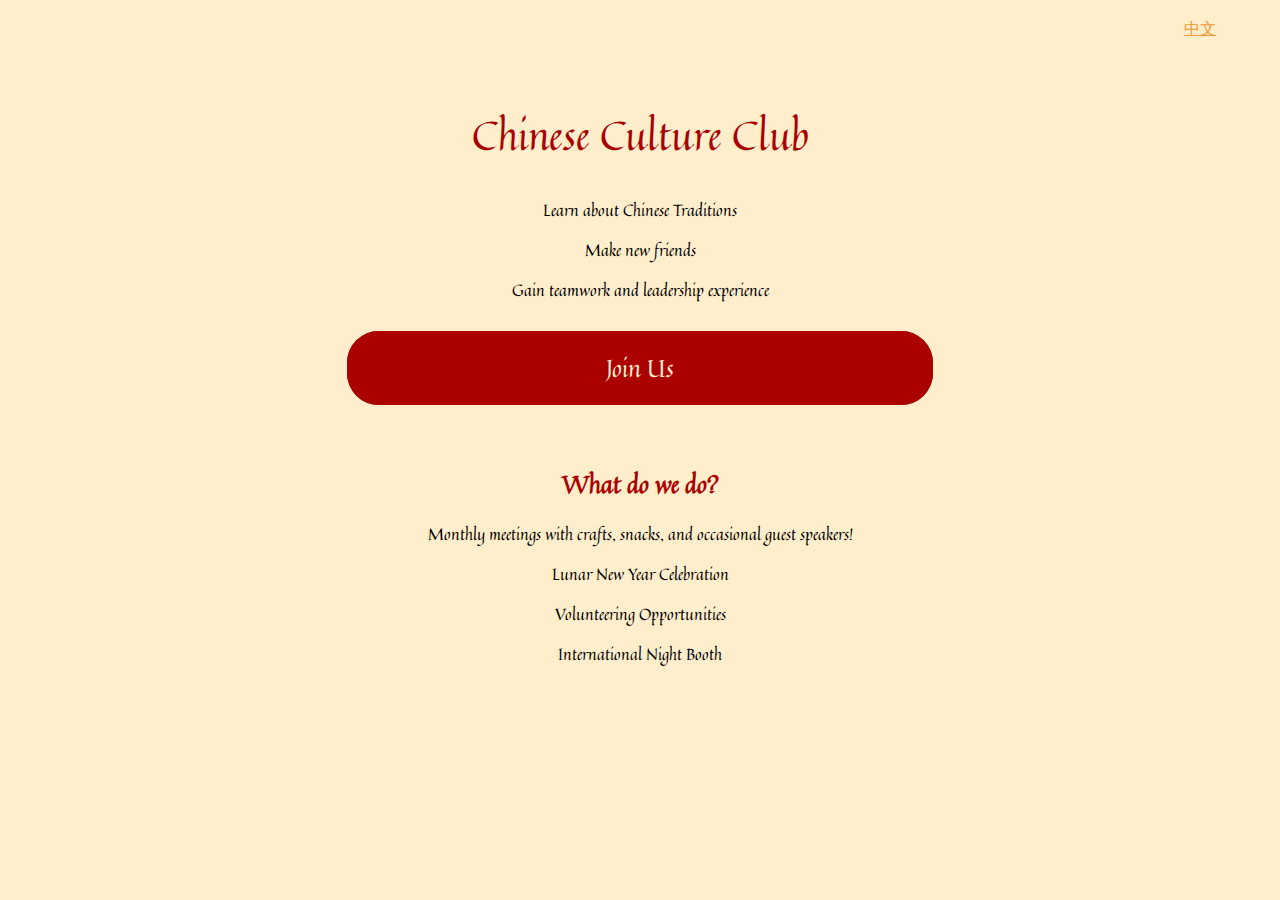
<file: index.html>
<!DOCTYPE html>
<html>
    <head>
        <meta charset="UTF-8">
        <meta name="viewport" content="width=device-width, initial-scale=1.0">
        <meta http-equiv="X-UA-Compatible" content="ie=edge">
        <meta name="description" content="Lambert Chinese Cuture Club! Join today!">
        <!-- <meta http-equiv="refresh" content="0; url=https://forms.gle/oc9qCMvhpefFGYyi9"> -->
        <link rel="preconnect" href="https://fonts.googleapis.com">
        <link rel="preconnect" href="https://fonts.gstatic.com" crossorigin>
        <link href="https://fonts.googleapis.com/css2?family=Quintessential&display=swap" rel="stylesheet">
        <title>Chinese Culture Club</title>
        <link rel="icon" type="image/png" href="ccc icon.png">
        <link rel="stylesheet" href="styles.css">
    </head>
    <body>
        <p style="text-align: right; margin-right: 5%;"><a href="./cn">中文</a></p>
        <h1 style ="margin-top: 4rem;">Chinese Culture Club</h1>
        <div style="text-align: center; margin-top: 2rem;">
            <p>Learn about Chinese Traditions</p>
            <p>Make new friends</p>
            <p>Gain teamwork and leadership experience</p>
        </div>
        <div style="text-align: center; margin-top: 3rem;">
            <a class = "button" href = "https://forms.gle/oc9qCMvhpefFGYyi9" target="_blank">Join Us</a>
        </div>
        <div style="text-align: center; margin-top: 5rem; margin-left: 15%; margin-right: 15%;">
            <h2>What do we do?</h2>
            <p>Monthly meetings with crafts, snacks, and occasional guest speakers! </p>
            <p>Lunar New Year Celebration</p>
            <p>Volunteering Opportunities</p>
            <p>International Night Booth</p>
        </div>
        
    </body>
</html>
</file>
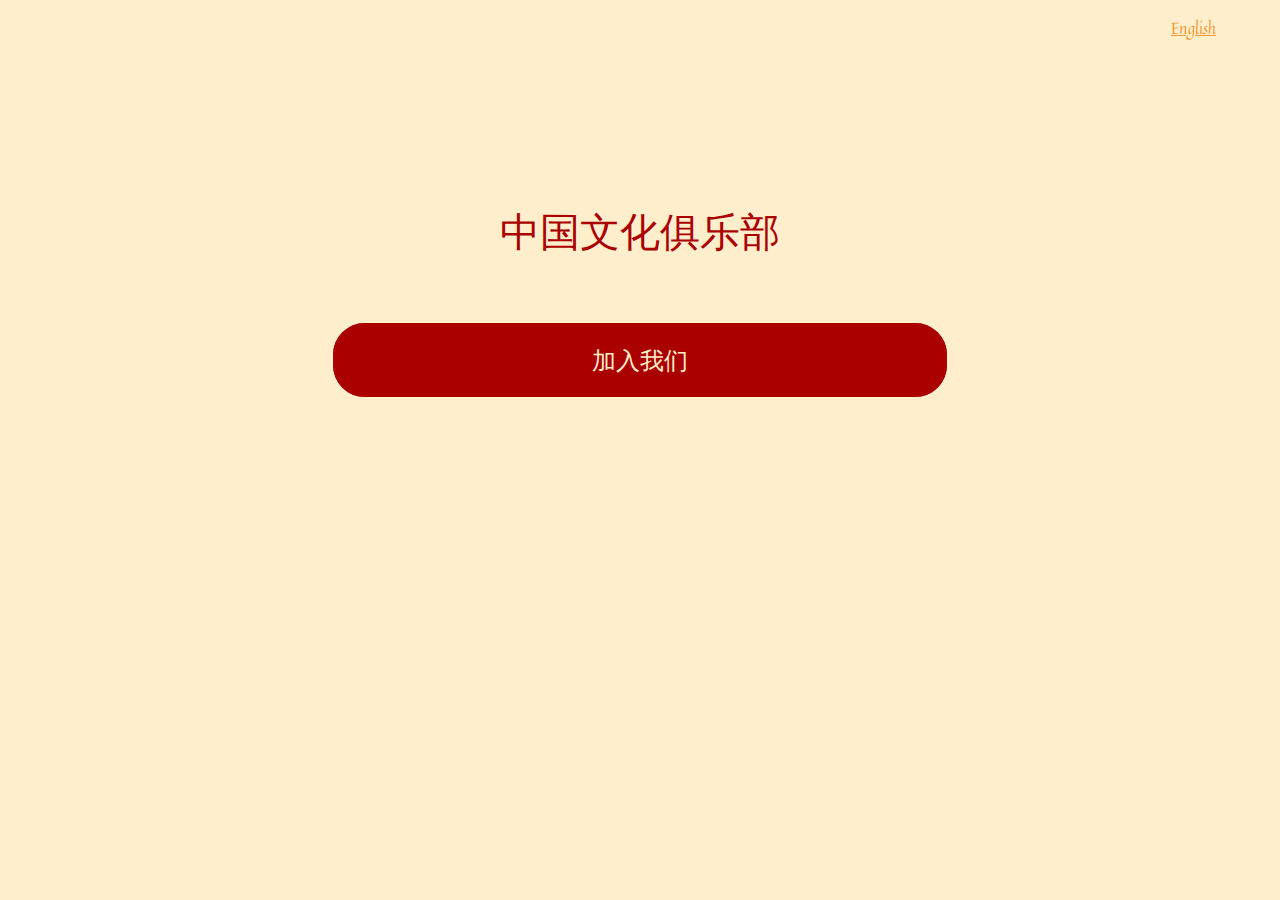
<file: cn.html>
<!DOCTYPE html>
<html lang="zh">
    <head>
        <meta charset="UTF-8">
        <meta name="viewport" content="width=device-width, initial-scale=1.0">
        <meta http-equiv="X-UA-Compatible" content="ie=edge">
        <meta name="description" content="Lambert Chinese Cuture Club! Join today!">
        <!-- <meta http-equiv="refresh" content="0; url=https://forms.gle/oc9qCMvhpefFGYyi9"> -->
        <link rel="preconnect" href="https://fonts.googleapis.com">
        <link rel="preconnect" href="https://fonts.gstatic.com" crossorigin>
        <link href="https://fonts.googleapis.com/css2?family=Quintessential&display=swap" rel="stylesheet">
        <title>Chinese Culture Club</title>
        <link rel="icon" type="image/png" href="ccc icon.png">
        <link rel="stylesheet" href="styles.css">
    </head>
    <body>
        <p style="text-align: right; margin-right: 5%;"><a href="./">English</a></p>
        <h1 style ="margin-top: 10rem;">中国文化俱乐部</h1>
        <div style="text-align: center; margin-top: 5rem;">
            <a class = "button" href = "https://forms.gle/oc9qCMvhpefFGYyi9" target="_blank">加入我们</a>
        </div>
    </body>
</html>
</file>
<file: styles.css>
* {
    box-sizing: border-box;
    font-family: "Quintessential", "Songti SC", "Songti TC", "宋体", "Simsun", serif, Arial, Helvetica, sans-serif;
}

body {
    margin: 0;
    font-family: "Quintessential", "Songti SC", "Songti TC", "宋体", "Simsun", serif, Arial, Helvetica, sans-serif;
    color: #a00;
    background-color: #fec;
}

h1 {
    text-align: center;
    margin-left: 10%;
    margin-right: 10%;
    text-decoration: none;
    font-weight: normal;
    font-size: 250%;
}

h2 {
    text-align: center;
    margin-left: 10%;
    margin-right: 10%;
}

h3 {
    text-align: center;
    margin-left: 10%;
    margin-right: 10%;
}

p {
    color: #000;
}

a {
    color: #e93;
}

a:hover {
    color: #a00;
}

.button {
    background-color: #a00;
    color: #fec;
    border: solid;
    border-color: #a00;
    border-radius: 2rem;
    text-decoration: none;
    text-align: center;
    font-size: x-large;
    padding: 5px;
    padding-left: 20%;
    padding-right: 20%;
    padding-top: 1rem;
    padding-bottom: 1rem;
    margin: 5%;
}

.button:hover {
    background-color: #fec;
    color: #a00;
}
</file>
